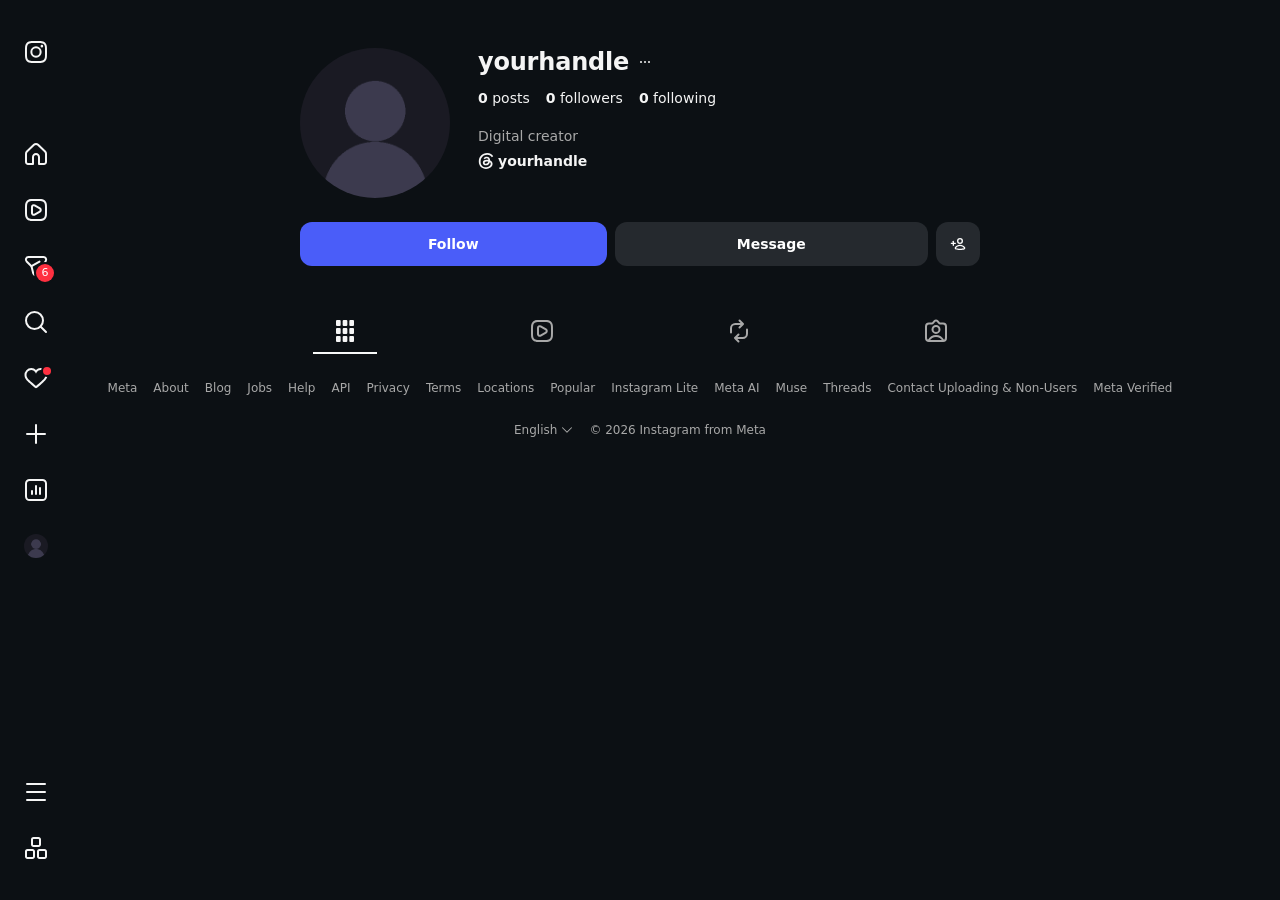
<file: instagram-preview/me.html>
<!doctype html>
<html lang="en">
<head>
<meta charset="utf-8">
<meta name="viewport" content="width=device-width, initial-scale=1">
<title>Instagram</title>
<link rel="icon" href="data:image/svg+xml,%3Csvg xmlns='http://www.w3.org/2000/svg' viewBox='0 0 24 24' fill='none' stroke='%23f5f5f5' stroke-width='2'%3E%3Crect x='3' y='3' width='18' height='18' rx='5'/%3E%3Ccircle cx='12' cy='12' r='4'/%3E%3Ccircle cx='17.5' cy='6.5' r='1' fill='%23f5f5f5'/%3E%3C/svg%3E">
<style>
:root{
  --bg:#0c1014; --bg-elev:#000; --text:#f5f5f5; --sec:#a8a8a8; --link:#708dff; --link-icon:#85a1ff;
  --btn:#4a5df9; --btn-hover:#3b4bd6; --btn2:#25292e; --btn2-hover:#353a40; --sep:#262626; --cell:#262626;
  --badge:#ff3040; --font:-apple-system,system-ui,"Segoe UI",Roboto,Helvetica,Arial,sans-serif;
}
*{box-sizing:border-box}
html,body{margin:0;background:var(--bg);color:var(--text);font-family:var(--font);font-size:14px;line-height:18px;-webkit-font-smoothing:antialiased}
a{color:inherit;text-decoration:none}
button{font:inherit;color:inherit;background:none;border:0;padding:0;cursor:pointer}
svg.ic{display:block;flex:none}
body.modal-open{overflow:hidden}

/* ---------- left nav ---------- */
.nav{position:fixed;left:0;top:0;bottom:0;width:72px;padding:24px 12px 24px;display:flex;flex-direction:column;z-index:20;background:var(--bg)}
.nav .logo{margin-bottom:46px}
.nav-item{flex:none;position:relative;width:48px;height:56px;display:flex;align-items:center;justify-content:center;border-radius:8px;cursor:pointer;transition:background .2s}
.nav-item:hover{background:rgba(255,255,255,.1)}
.nav-item:hover svg,.nav-item:hover img{transform:scale(1.05)}
.nav-item svg,.nav-item img{transition:transform .2s}
.nav-item img{width:24px;height:24px;border-radius:50%;object-fit:cover}
.nav .spacer{flex:1}
.badge{position:absolute;left:24px;top:26px;min-width:18px;height:18px;padding:0 4px;border-radius:9px;background:var(--badge);color:#fff;font-size:11px;line-height:18px;font-weight:400;text-align:center;box-shadow:0 0 0 2px var(--bg);display:flex;align-items:center;justify-content:center}
.dot{position:absolute;left:31px;top:17px;width:8px;height:8px;border-radius:50%;background:var(--badge);box-shadow:0 0 0 2px var(--bg)}

/* ---------- page ---------- */
.page{width:1119px;max-width:calc(100% - 72px);margin:0 auto;padding-top:30px}
.header{width:680px;max-width:100%;margin:0 auto;display:flex;align-items:flex-start;padding:0}
.avatar-wrap{position:relative;width:150px;height:150px;margin:18px 0 0;flex:none}
.avatar-wrap .ring{position:absolute;left:-6px;top:-6px;width:162px;height:162px;border-radius:50%;padding:3px;background:linear-gradient(45deg,#ffc900 0%,#ffc900 14.6%,#ffa200 25%,#ff8500 32.3%,#ff5c1a 40.8%,#ff2c43 50%,#fe016c 59.2%,#ed018f 67.7%,#df01ad 75%,#d400c3 80.6%,#d300c5 85.4%,#d300c5 100%)}
.avatar-wrap .ring::after{content:"";display:block;width:100%;height:100%;border-radius:50%;background:var(--bg)}
.avatar-wrap img{position:relative;width:150px;height:150px;border-radius:50%;object-fit:cover;display:block;cursor:pointer}
.info{margin-left:28px;padding-top:17px;flex:1;min-width:0}
.name-row{display:flex;align-items:center;height:30px}
.name-row h2{margin:0;font-size:24px;font-weight:700;line-height:30px;letter-spacing:-.2px}
.name-row .verified{margin-left:8px}
.name-row .options{margin-left:0;width:32px;height:32px;display:flex;align-items:center;justify-content:center;border-radius:50%;margin-top:-1px}
.name-row .options:hover{background:rgba(255,255,255,.08)}
.note{margin-top:5px;font-size:14px}
.counts{display:flex;gap:16px;margin-top:12px}
.counts b{font-weight:600}
.counts a{cursor:pointer}
.category{margin-top:20px;color:var(--sec)}
.bio{margin-top:5px;white-space:pre-wrap;word-break:break-word}
.links{margin-top:7px;display:flex;align-items:center;gap:16px}
.links .ext{display:flex;align-items:center;gap:4px;color:var(--link);font-weight:400}
.links .ext svg{color:var(--link-icon)}
.links .threads{display:flex;align-items:center;gap:4px;font-weight:600}
.actions{display:flex;gap:8px;margin-top:24px;width:680px;max-width:100%;margin-left:auto;margin-right:auto}
.btn{height:44px;border-radius:12px;font-weight:600;font-size:14px;color:#fff;display:flex;align-items:center;justify-content:center;padding:0 20px;transition:background .1s}
.btn.primary{background:var(--btn);flex:306}
.btn.primary:hover{background:var(--btn-hover)}
.btn.secondary{background:var(--btn2);flex:314}
.btn.secondary:hover{background:var(--btn2-hover)}
.btn.icon{width:44px;flex:none;padding:0;background:var(--btn2)}
.btn.icon:hover{background:var(--btn2-hover)}
.header-bottom{width:680px;max-width:100%;margin:24px auto 0}

/* tabs */
.tabs{width:655px;max-width:100%;margin:44px auto 0;display:flex;justify-content:space-between;height:44px}
.tab{width:64px;height:44px;display:flex;align-items:center;justify-content:center;color:var(--sec);border-bottom:2px solid transparent;cursor:pointer}
.tab:hover{color:var(--text)}
.tab.active{color:var(--text);border-bottom-color:#f8f9f9}

/* grid */
.grid{display:flex;flex-direction:column;margin-top:.5px}
.row{display:flex;margin-bottom:1px}
.cell{position:relative;width:calc((100% - 3px)/4);margin-right:1px;aspect-ratio:3/4;background:var(--cell);display:block;overflow:hidden;cursor:pointer}
.cell:nth-child(4n){margin-right:0}
.cell img{width:100%;height:100%;object-fit:cover;display:block}
.cell .mark{position:absolute;top:8px;right:9px;color:#fff;filter:drop-shadow(0 0 2px rgba(0,0,0,.35))}
.cell .hover{position:absolute;inset:0;background:rgba(0,0,0,.3);display:flex;align-items:center;justify-content:center;gap:30px;opacity:0;transition:opacity .15s;color:#fff;font-weight:700;font-size:16px}
.cell:hover .hover{opacity:1}
.cell .hover span{display:flex;align-items:center;gap:7px}
.empty{padding:60px 0 100px;display:flex;flex-direction:column;align-items:center;text-align:center}
.empty .circle{width:62px;height:62px;border:2px solid var(--text);border-radius:50%;display:flex;align-items:center;justify-content:center;margin-bottom:24px}
.empty h3{font-size:30px;font-weight:800;margin:0 0 24px;line-height:36px}
.empty p{margin:0;max-width:350px}

/* footer */
footer{padding:24px 16px 52px;font-size:12px;color:var(--sec);text-align:center}
footer .links{display:flex;flex-wrap:wrap;justify-content:center;gap:11px 16px;margin:0}
footer .links a:hover{text-decoration:underline}
footer .meta{display:flex;justify-content:center;gap:16px;margin-top:24px;align-items:center}
footer .meta .lang{display:flex;align-items:center;gap:4px}


/* ---------- post dialog ---------- */
.dialog{position:fixed;inset:0;background:rgba(0,0,0,.65);display:none;z-index:50;align-items:center;justify-content:center}
.dialog.open{display:flex}
.dialog .close{position:absolute;top:16px;right:16px;color:#fff;padding:8px}
.dialog .arrow{position:absolute;top:50%;transform:translateY(-50%);width:32px;height:32px;border-radius:50%;background:#fff;color:#000;display:flex;align-items:center;justify-content:center;opacity:.9}
.dialog .arrow:hover{opacity:1}
.dialog .arrow.prev{left:16px}.dialog .arrow.next{right:16px}
.post{display:flex;background:#000;max-height:calc(100vh - 48px);max-width:calc(100vw - 128px);border-radius:4px;overflow:hidden}
.post .media{position:relative;background:#000;display:flex;align-items:center;justify-content:center;max-width:calc(100vw - 128px - 500px)}
.post .media img{display:block;max-height:calc(100vh - 48px);max-width:100%;height:calc(100vh - 48px);object-fit:contain}
.post .media .sound[hidden]{display:none}
.post .media .sound{position:absolute;right:16px;bottom:16px;width:28px;height:28px;border-radius:50%;background:rgba(0,0,0,.6);display:flex;align-items:center;justify-content:center;color:#fff;z-index:2}
/* reel mode: 9:16 video, autoplay with sound */
.post.reel{max-height:calc(100vh - 48px)}
.post.reel .media{width:calc((100vh - 48px) * 9 / 16);height:calc(100vh - 48px);cursor:pointer}
.post.reel .media img{display:none}
.post .media video{display:none}
.post.reel .media video{display:block;width:100%;height:100%;object-fit:contain;background:#000}
.post .media .playov{position:absolute;inset:0;display:none;align-items:center;justify-content:center;color:#fff;pointer-events:none}
.post.reel.paused .media .playov{display:flex}
.post.reel.paused .media .playov svg{filter:drop-shadow(0 2px 6px rgba(0,0,0,.5))}
.post .side{width:500px;flex:none;background:var(--bg);display:flex;flex-direction:column;border-left:1px solid var(--sep)}
.post .side .top{display:flex;align-items:center;padding:14px 4px 14px 16px;min-height:72px;border-bottom:1px solid var(--sep);position:relative}
.post.reel .side .top{min-height:90px}
.ava{position:relative;width:32px;height:32px;flex:none}
.ava img{position:relative;z-index:1;width:32px;height:32px;border-radius:50%;object-fit:cover;display:block}
.ava.ring::before{content:"";position:absolute;left:-3.5px;top:-3.5px;width:39px;height:39px;border-radius:50%;background:linear-gradient(45deg,#ffc900 0%,#ffc900 14.6%,#ffa200 25%,#ff8500 32.3%,#ff5c1a 40.8%,#ff2c43 50%,#fe016c 59.2%,#ed018f 67.7%,#df01ad 75%,#d400c3 80.6%,#d300c5 85.4%,#d300c5 100%)}
.ava.ring::after{content:"";position:absolute;left:-2px;top:-2px;width:36px;height:36px;border-radius:50%;background:var(--bg)}
.post .side .top .txt{margin-left:16px;min-width:0;flex:1;padding-right:36px}
.post .side .top .row{display:flex;align-items:center;height:18px}
.post .side .top .u{font-weight:600;color:#f8f9f9;display:flex;align-items:center;gap:4px}
.post .side .top .dotsep{margin:0 6px;color:#f8f9f9}
.post .side .top .follow{color:var(--link);font-weight:600}
.post .side .top .sub{color:#a2aab4;font-size:14px;line-height:18px;margin-top:2px}
.post .side .top .sub.audio{color:var(--text);font-size:12px;line-height:16px;white-space:nowrap;overflow:hidden;text-overflow:ellipsis}
.post .side .top .opt{position:absolute;right:8px;top:50%;transform:translateY(-50%)}
.post .side .body{flex:1;overflow:auto;padding:17px 16px 16px}
.post .side .cap{display:flex;gap:16px}
.post .side .cap .t{white-space:pre-wrap;word-break:break-word;line-height:18px}
.post .side .cap .t b{font-weight:500;color:#fff;margin-right:4px}
.post .side .cap .t .vb{display:inline-block;vertical-align:-1px;margin-right:4px}
.post .side .cap .meta{margin-top:6px;font-size:12px;line-height:16px;color:#a2aab4}
/* comments under the caption (Instagram desktop dialog) */
.post .side .comments{display:flex;flex-direction:column;gap:16px;margin-top:16px}
.post .side .comments:empty{display:none}
.post .side .cm{display:flex;gap:16px;align-items:flex-start}
.post .side .cm .cava{width:32px;height:32px;border-radius:50%;object-fit:cover;flex:none;display:block}
.post .side .cm.small .cava{width:24px;height:24px}
.post .side .cm .c{flex:1;min-width:0}
.post .side .cm .t{white-space:pre-wrap;word-break:break-word;line-height:18px}
.post .side .cm .t b{font-weight:600;color:#f8f9f9;margin-right:4px}
.post .side .cm .t .vb{display:inline-block;vertical-align:-1px;margin-right:4px}
.post .side .cm .meta{margin-top:6px;font-size:12px;line-height:16px;color:#a2aab4;display:flex;gap:12px}
.post .side .cm .meta b{font-weight:600}
.post .side .cm .heart{color:var(--sec);padding:3px 0 0;flex:none}
.post .side .cm .heart:hover{color:var(--text)}
.post .side .cm .heart.on{color:#ff3040}
.post .side .replies{margin-top:12px}
.post .side .replies .vr{display:flex;align-items:center;gap:16px;font-size:12px;line-height:16px;font-weight:600;color:#a2aab4}
.post .side .replies .vr::before{content:"";width:24px;height:1px;background:#a2aab4}
.post .side .replies .rl{display:flex;flex-direction:column;gap:16px;margin-top:16px}
.post .side .replies .rl[hidden]{display:none}
.post .side .bottom{border-top:1px solid var(--sep);padding:6px 16px 16px}
.post .side .icons{display:flex;align-items:center;gap:18px;height:40px}
.post .side .icons .save{margin-left:auto}
.post .side .icons button:hover{color:var(--sec)}
.post .side .likes{font-weight:600;margin-top:8px}
.post .side .date{color:var(--sec);font-size:12px;margin-top:4px}
.post .side .comment{display:flex;align-items:center;gap:12px;border-top:1px solid var(--sep);padding:12px 16px 12px;color:var(--sec)}
.post .side .comment input{flex:1;background:none;border:0;color:var(--text);font:inherit;outline:none}
.post .side .comment input::placeholder{color:var(--sec)}
.post .side .comment .postbtn{color:var(--link);font-weight:600;opacity:.4}

@media (max-width:1240px){.page{max-width:calc(100% - 72px);margin-left:72px}}
</style>
</head>
<body>
<svg xmlns="http://www.w3.org/2000/svg" style="display:none"><symbol id="ic-logo" viewBox="0 0 24 24" fill="currentColor"><path d="M12 2.982c2.937 0 3.285.011 4.445.064a6.087 6.087 0 0 1 2.042.379 3.408 3.408 0 0 1 1.265.823 3.408 3.408 0 0 1 .823 1.265 6.087 6.087 0 0 1 .379 2.042c.053 1.16.064 1.508.064 4.445s-.011 3.285-.064 4.445a6.087 6.087 0 0 1-.379 2.042 3.643 3.643 0 0 1-2.088 2.088 6.087 6.087 0 0 1-2.042.379c-1.16.053-1.508.064-4.445.064s-3.285-.011-4.445-.064a6.087 6.087 0 0 1-2.043-.379 3.408 3.408 0 0 1-1.264-.823 3.408 3.408 0 0 1-.823-1.265 6.087 6.087 0 0 1-.379-2.042c-.053-1.16-.064-1.508-.064-4.445s.011-3.285.064-4.445a6.087 6.087 0 0 1 .379-2.042 3.408 3.408 0 0 1 .823-1.265 3.408 3.408 0 0 1 1.265-.823 6.087 6.087 0 0 1 2.042-.379c1.16-.053 1.508-.064 4.445-.064M12 1c-2.987 0-3.362.013-4.535.066a8.074 8.074 0 0 0-2.67.511 5.392 5.392 0 0 0-1.949 1.27 5.392 5.392 0 0 0-1.269 1.948 8.074 8.074 0 0 0-.51 2.67C1.012 8.638 1 9.013 1 12s.013 3.362.066 4.535a8.074 8.074 0 0 0 .511 2.67 5.392 5.392 0 0 0 1.27 1.949 5.392 5.392 0 0 0 1.948 1.269 8.074 8.074 0 0 0 2.67.51C8.638 22.988 9.013 23 12 23s3.362-.013 4.535-.066a8.074 8.074 0 0 0 2.67-.511 5.625 5.625 0 0 0 3.218-3.218 8.074 8.074 0 0 0 .51-2.67C22.988 15.362 23 14.987 23 12s-.013-3.362-.066-4.535a8.074 8.074 0 0 0-.511-2.67 5.392 5.392 0 0 0-1.27-1.949 5.392 5.392 0 0 0-1.948-1.269 8.074 8.074 0 0 0-2.67-.51C15.362 1.012 14.987 1 12 1Zm0 5.351A5.649 5.649 0 1 0 17.649 12 5.649 5.649 0 0 0 12 6.351Zm0 9.316A3.667 3.667 0 1 1 15.667 12 3.667 3.667 0 0 1 12 15.667Zm5.872-10.859a1.32 1.32 0 1 0 1.32 1.32 1.32 1.32 0 0 0-1.32-1.32Z"></path></symbol><symbol id="ic-home" viewBox="0 0 24 24" fill="currentColor"><path d="m21.762 8.786-7-6.68C13.266.68 10.734.68 9.238 2.106l-7 6.681A4.017 4.017 0 0 0 1 11.68V20c0 1.654 1.346 3 3 3h5.005a1 1 0 0 0 1-1L10 15c0-1.103.897-2 2-2 1.09 0 1.98.877 2 1.962L13.999 22a1 1 0 0 0 1 1H20c1.654 0 3-1.346 3-3v-8.32a4.021 4.021 0 0 0-1.238-2.894ZM21 20a1 1 0 0 1-1 1h-4.001L16 15c0-2.206-1.794-4-4-4s-4 1.794-4 4l.005 6H4a1 1 0 0 1-1-1v-8.32c0-.543.226-1.07.62-1.447l7-6.68c.747-.714 2.013-.714 2.76 0l7 6.68c.394.376.62.904.62 1.448V20Z"></path></symbol><symbol id="ic-reels" viewBox="0 0 24 24" fill="currentColor"><path d="M22.935 7.468c-.063-1.36-.307-2.142-.512-2.67a5.341 5.341 0 0 0-1.27-1.95 5.345 5.345 0 0 0-1.95-1.27c-.53-.206-1.311-.45-2.672-.513C15.333 1.012 14.976 1 12 1s-3.333.012-4.532.065c-1.36.063-2.142.307-2.67.512-.77.298-1.371.69-1.95 1.27a5.36 5.36 0 0 0-1.27 1.95c-.206.53-.45 1.311-.513 2.672C1.012 8.667 1 9.024 1 12s.012 3.333.065 4.532c.063 1.36.307 2.142.512 2.67.297.77.69 1.372 1.27 1.95.58.581 1.181.974 1.95 1.27.53.206 1.311.45 2.672.513C8.667 22.988 9.024 23 12 23s3.333-.012 4.532-.065c1.36-.063 2.142-.307 2.67-.512a5.33 5.33 0 0 0 1.95-1.27 5.356 5.356 0 0 0 1.27-1.95c.206-.53.45-1.311.513-2.672.053-1.198.065-1.555.065-4.531s-.012-3.333-.065-4.532Zm-1.998 8.972c-.05 1.07-.228 1.652-.38 2.04-.197.51-.434.874-.82 1.258a3.362 3.362 0 0 1-1.258.82c-.387.151-.97.33-2.038.379-1.162.052-1.51.063-4.441.063s-3.28-.01-4.44-.063c-1.07-.05-1.652-.228-2.04-.38a3.354 3.354 0 0 1-1.258-.82 3.362 3.362 0 0 1-.82-1.258c-.151-.387-.33-.97-.379-2.038C3.011 15.28 3 14.931 3 12s.01-3.28.063-4.44c.05-1.07.228-1.652.38-2.04.197-.51.434-.875.82-1.26a3.372 3.372 0 0 1 1.258-.819c.387-.15.97-.329 2.038-.378C8.72 3.011 9.069 3 12 3s3.28.01 4.44.063c1.07.05 1.652.228 2.04.38.51.197.874.433 1.258.82.385.382.622.747.82 1.258.151.387.33.97.379 2.038C20.989 8.72 21 9.069 21 12s-.01 3.28-.063 4.44Zm-4.584-6.828-5.25-3a2.725 2.725 0 0 0-2.745.01A2.722 2.722 0 0 0 6.988 9v6c0 .992.512 1.88 1.37 2.379.432.25.906.376 1.38.376.468 0 .937-.123 1.365-.367l5.25-3c.868-.496 1.385-1.389 1.385-2.388s-.517-1.892-1.385-2.388Zm-.993 3.04-5.25 3a.74.74 0 0 1-.748-.003.74.74 0 0 1-.374-.649V9a.74.74 0 0 1 .374-.65.737.737 0 0 1 .748-.002l5.25 3c.341.196.378.521.378.652s-.037.456-.378.651Z"></path></symbol><symbol id="ic-messages" viewBox="0 0 24 24" fill="currentColor"><path d="M13.973 20.046 21.77 6.928C22.8 5.195 21.55 3 19.535 3H4.466C2.138 3 .984 5.825 2.646 7.456l4.842 4.752 1.723 7.121c.548 2.266 3.571 2.721 4.762.717Z" fill="none" stroke="currentColor" stroke-linejoin="round" stroke-width="2"></path><line fill="none" stroke="currentColor" stroke-linecap="round" stroke-linejoin="round" stroke-width="2" x1="7.488" x2="15.515" y1="12.208" y2="7.641"></line></symbol><symbol id="ic-search" viewBox="0 0 24 24" fill="currentColor"><path d="M19 10.5A8.5 8.5 0 1 1 10.5 2a8.5 8.5 0 0 1 8.5 8.5Z" fill="none" stroke="currentColor" stroke-linecap="round" stroke-linejoin="round" stroke-width="2"></path><line fill="none" stroke="currentColor" stroke-linecap="round" stroke-linejoin="round" stroke-width="2" x1="16.511" x2="22" y1="16.511" y2="22"></line></symbol><symbol id="ic-heart" viewBox="0 0 24 24" fill="currentColor"><path d="M16.792 3.904A4.989 4.989 0 0 1 21.5 9.122c0 3.072-2.652 4.959-5.197 7.222-2.512 2.243-3.865 3.469-4.303 3.752-.477-.309-2.143-1.823-4.303-3.752C5.141 14.072 2.5 12.167 2.5 9.122a4.989 4.989 0 0 1 4.708-5.218 4.21 4.21 0 0 1 3.675 1.941c.84 1.175.98 1.763 1.12 1.763s.278-.588 1.11-1.766a4.17 4.17 0 0 1 3.679-1.938m0-2a6.04 6.04 0 0 0-4.797 2.127 6.052 6.052 0 0 0-4.787-2.127A6.985 6.985 0 0 0 .5 9.122c0 3.61 2.55 5.827 5.015 7.97.283.246.569.494.853.747l1.027.918a44.998 44.998 0 0 0 3.518 3.018 2 2 0 0 0 2.174 0 45.263 45.263 0 0 0 3.626-3.115l.922-.824c.293-.26.59-.519.885-.774 2.334-2.025 4.98-4.32 4.98-7.94a6.985 6.985 0 0 0-6.708-7.218Z"></path></symbol><symbol id="ic-plus" viewBox="0 0 24 24" fill="currentColor"><path d="M21 11h-8V3a1 1 0 1 0-2 0v8H3a1 1 0 1 0 0 2h8v8a1 1 0 1 0 2 0v-8h8a1 1 0 1 0 0-2Z"></path></symbol><symbol id="ic-dash" viewBox="0 0 24 24" fill="currentColor"><path d="M8 12a1 1 0 0 0-1 1v3a1 1 0 1 0 2 0v-3a1 1 0 0 0-1-1Zm8-3a1 1 0 0 0-1 1v6a1 1 0 1 0 2 0v-6a1 1 0 0 0-1-1Zm-4-2a1 1 0 0 0-1 1v8a1 1 0 1 0 2 0V8a1 1 0 0 0-1-1Z"></path><path d="M18.44 1H5.567a4.565 4.565 0 0 0-4.56 4.56v12.873a4.565 4.565 0 0 0 4.56 4.56H18.44a4.565 4.565 0 0 0 4.56-4.56V5.56A4.565 4.565 0 0 0 18.44 1ZM21 18.433a2.563 2.563 0 0 1-2.56 2.56H5.567a2.563 2.563 0 0 1-2.56-2.56V5.56A2.563 2.563 0 0 1 5.568 3H18.44A2.563 2.563 0 0 1 21 5.56v12.873Z"></path></symbol><symbol id="ic-menu" viewBox="0 0 24 24" fill="currentColor"><line fill="none" stroke="currentColor" stroke-linecap="round" stroke-linejoin="round" stroke-width="2" x1="3" x2="21" y1="4" y2="4"></line><line fill="none" stroke="currentColor" stroke-linecap="round" stroke-linejoin="round" stroke-width="2" x1="3" x2="21" y1="12" y2="12"></line><line fill="none" stroke="currentColor" stroke-linecap="round" stroke-linejoin="round" stroke-width="2" x1="3" x2="21" y1="20" y2="20"></line></symbol><symbol id="ic-meta" viewBox="0 0 24 24" fill="currentColor"><path d="M9.5 11h5c1.379 0 2.5-1.122 2.5-2.5v-5C17 2.122 15.879 1 14.5 1h-5A2.503 2.503 0 0 0 7 3.5v5C7 9.878 8.12 11 9.5 11ZM9 3.5a.5.5 0 0 1 .5-.5h5a.5.5 0 0 1 .5.5v5a.5.5 0 0 1-.5.5h-5a.5.5 0 0 1-.5-.5v-5ZM8.499 13h-5a2.503 2.503 0 0 0-2.5 2.5v5c0 1.378 1.12 2.5 2.5 2.5h5c1.379 0 2.5-1.122 2.5-2.5v-5c0-1.378-1.121-2.5-2.5-2.5Zm.5 7.5a.5.5 0 0 1-.5.5h-5a.5.5 0 0 1-.5-.5v-5a.5.5 0 0 1 .5-.5h5a.5.5 0 0 1 .5.5v5Zm11.5-7.5h-5a2.503 2.503 0 0 0-2.5 2.5v5c0 1.378 1.12 2.5 2.5 2.5h5c1.379 0 2.5-1.122 2.5-2.5v-5c0-1.378-1.121-2.5-2.5-2.5Zm.5 7.5a.5.5 0 0 1-.5.5h-5a.5.5 0 0 1-.5-.5v-5a.5.5 0 0 1 .5-.5h5a.5.5 0 0 1 .5.5v5Z"></path></symbol><symbol id="ic-verified" viewBox="0 0 40 40" fill="rgb(0, 149, 246)"><path d="M19.998 3.094 14.638 0l-2.972 5.15H5.432v6.354L0 14.64 3.094 20 0 25.359l5.432 3.137v5.905h5.975L14.638 40l5.36-3.094L25.358 40l3.232-5.6h6.162v-6.01L40 25.359 36.905 20 40 14.641l-5.248-3.03v-6.46h-6.419L25.358 0l-5.36 3.094Zm7.415 11.225 2.254 2.287-11.43 11.5-6.835-6.93 2.244-2.258 4.587 4.581 9.18-9.18Z" fill-rule="evenodd"></path></symbol><symbol id="ic-options" viewBox="0 0 24 24" fill="currentColor"><circle cx="12" cy="12" r="1.5"></circle><circle cx="6" cy="12" r="1.5"></circle><circle cx="18" cy="12" r="1.5"></circle></symbol><symbol id="ic-link" viewBox="0 0 24 24" fill="currentColor"><path d="m9.726 5.123 1.228-1.228a6.47 6.47 0 0 1 9.15 9.152l-1.227 1.227m-4.603 4.603-1.228 1.228a6.47 6.47 0 0 1-9.15-9.152l1.227-1.227" fill="none" stroke="currentColor" stroke-linecap="round" stroke-linejoin="round" stroke-width="2"></path><line fill="none" stroke="currentColor" stroke-linecap="round" stroke-linejoin="round" stroke-width="2" x1="8.471" x2="15.529" y1="15.529" y2="8.471"></line></symbol><symbol id="ic-threads" viewBox="0 0 976.98 1082" fill="currentColor"><path d="M770.347,500.347c-1.355-156.85-86.386-251.367-230.025-251.367-95.872,0-176.499,43.362-218.846,112.472l92.823,64.705c24.053-37.942,57.252-69.448,118.231-69.448,68.77,0,104.341,38.281,114.504,109.423-33.2-5.081-66.399-7.791-100.615-7.791-185.646,0-273.049,84.015-273.049,195.131,0,113.149,87.403,179.548,216.136,179.548,141.267,0,225.621-95.194,260.176-213.086,35.91,16.261,60.64,54.203,60.64,111.116,0,152.447-175.822,235.446-324.881,235.446-219.862,0-363.501-144.316-363.501-379.084,0-287.616,190.05-471.907,445.483-471.907,171.418,0,256.11,75.207,313.701,176.16l94.856-66.399C913.308,94.501,773.396,1,563.358,1,228.653,1,.999,238.478.999,583.008c0,315.057,222.911,497.992,488.507,497.992,219.523,0,441.418-128.055,441.418-347.24,0-114.504-65.721-190.389-160.577-233.413ZM485.441,718.854c-48.444,0-91.129-23.036-91.129-65.383,0-66.738,81.983-87.064,162.271-87.064,30.489,0,60.301,2.032,86.725,7.792-18.971,86.725-75.207,144.655-157.867,144.655Z"></path></symbol><symbol id="ic-similar" viewBox="0 0 24 24" fill="currentColor"><path d="M4 14V8a1 1 0 0 1 2 0v6a1 1 0 1 1-2 0Z" fill="currentColor"></path><path d="M8 10a1 1 0 1 1 0 2H2a1 1 0 1 1 0-2h6Zm9.5-2.5a2.5 2.5 0 1 0-5 0 2.5 2.5 0 0 0 5 0Zm2 0a4.5 4.5 0 1 1-9 0 4.5 4.5 0 0 1 9 0Zm-4.501 5.667c3.147 0 5.945 1.495 7.61 3.801.889 1.231.185 2.837-1.18 3.215-1.34.372-3.549.817-6.429.817-2.878 0-5.091-.447-6.44-.822-1.37-.38-2.048-1.995-1.17-3.212 1.666-2.305 4.463-3.8 7.609-3.8Zm0 2c-2.51 0-4.702 1.191-5.987 2.971-.01.015-.012.024-.012.024 0 .003 0 .01.004.02s.012.023.024.035c.012.01.032.025.068.035C10.297 18.585 12.33 19 15 19c2.674 0 4.7-.413 5.895-.744a.182.182 0 0 0 .076-.038.096.096 0 0 0 .025-.038.044.044 0 0 0 .004-.017s0-.008-.012-.024c-1.285-1.78-3.478-2.972-5.989-2.972Z" fill="currentColor"></path></symbol><symbol id="ic-tab-posts" viewBox="0 0 24 24" fill="currentColor"><rect height="6" rx="1" ry="1" width="4.667" x="3" y="1"></rect><rect height="6" rx="1" ry="1" width="4.667" x="16.333" y="1"></rect><rect height="6" rx="1" ry="1" width="4.667" x="9.667" y="1"></rect><rect height="6" rx="1" ry="1" width="4.667" x="3" y="9"></rect><rect height="6" rx="1" ry="1" width="4.667" x="16.333" y="9"></rect><rect height="6" rx="1" ry="1" width="4.667" x="9.667" y="9"></rect><rect height="6" rx="1" ry="1" width="4.667" x="3" y="17"></rect><rect height="6" rx="1" ry="1" width="4.667" x="16.333" y="17"></rect><rect height="6" rx="1" ry="1" width="4.667" x="9.667" y="17"></rect></symbol><symbol id="ic-tab-reposts" viewBox="0 0 24 24" fill="currentColor"><path d="M19.998 9.497a1 1 0 0 0-1 1v4.228a3.274 3.274 0 0 1-3.27 3.27h-5.313l1.791-1.787a1 1 0 0 0-1.412-1.416L7.29 18.287a1.004 1.004 0 0 0-.294.707v.001c0 .023.012.042.013.065a.923.923 0 0 0 .281.643l3.502 3.504a1 1 0 0 0 1.414-1.414l-1.797-1.798h5.318a5.276 5.276 0 0 0 5.27-5.27v-4.228a1 1 0 0 0-1-1zm-6.41-3.496-1.795 1.795a1 1 0 1 0 1.414 1.414l3.5-3.5a1.003 1.003 0 0 0 0-1.417l-3.5-3.5a1 1 0 0 0-1.414 1.414l1.794 1.794H8.27A5.277 5.277 0 0 0 3 9.271V13.5a1 1 0 0 0 2 0V9.271a3.275 3.275 0 0 1 3.271-3.27z"></path></symbol><symbol id="ic-tab-tagged" viewBox="0 0 24 24" fill="currentColor"><path d="M21 7.48a2 2 0 0 0-2-2h-3.046a2.002 2.002 0 0 1-1.506-.683l-1.695-1.939a1 1 0 0 0-1.506 0L9.552 4.797c-.38.434-.93.682-1.506.682H5a2 2 0 0 0-2 2V19l.01.206A2 2 0 0 0 5 21h14a2 2 0 0 0 2-2V7.48ZM23 19a4 4 0 0 1-4 4H5a4 4 0 0 1-3.995-3.794L1 19V7.48a4 4 0 0 1 4-4h3.046l1.696-1.94a3 3 0 0 1 4.516 0l1.696 1.94H19a4 4 0 0 1 4 4V19Z" fill="currentColor"></path><path d="M14.5 10.419a2.5 2.5 0 1 0-5 0 2.5 2.5 0 0 0 5 0Zm2 0a4.5 4.5 0 1 1-9 0 4.5 4.5 0 0 1 9 0ZM12 16.003c3.511 0 6.555 1.99 8.13 4.906a1 1 0 0 1-1.76.95c-1.248-2.31-3.64-3.857-6.37-3.857S6.878 19.55 5.63 21.86a1 1 0 0 1-1.76-.951c1.575-2.915 4.618-4.906 8.13-4.906Z" fill="currentColor"></path></symbol><symbol id="ic-pin" viewBox="0 0 24 24" fill="currentColor"><path d="m22.707 7.583-6.29-6.29a1 1 0 0 0-1.414 0 5.183 5.183 0 0 0-1.543 3.593L8.172 8.79a5.161 5.161 0 0 0-4.768 1.42 1 1 0 0 0 0 1.414l3.779 3.778-5.89 5.89a1 1 0 1 0 1.414 1.414l5.89-5.89 3.778 3.779a1 1 0 0 0 1.414 0 5.174 5.174 0 0 0 1.42-4.769l3.905-5.287a5.183 5.183 0 0 0 3.593-1.543 1 1 0 0 0 0-1.414Z"></path></symbol><symbol id="ic-clip" viewBox="0 0 24 24" fill="currentColor"><path d="M22.942 7.464c-.062-1.36-.306-2.143-.511-2.671a5.366 5.366 0 0 0-1.272-1.952 5.364 5.364 0 0 0-1.951-1.27c-.53-.207-1.312-.45-2.673-.513-1.2-.054-1.557-.066-4.535-.066s-3.336.012-4.536.066c-1.36.062-2.143.306-2.672.511-.769.3-1.371.692-1.951 1.272s-.973 1.182-1.27 1.951c-.207.53-.45 1.312-.513 2.673C1.004 8.665.992 9.022.992 12s.012 3.336.066 4.536c.062 1.36.306 2.143.511 2.671.298.77.69 1.373 1.272 1.952.58.581 1.182.974 1.951 1.27.53.207 1.311.45 2.673.513 1.199.054 1.557.066 4.535.066s3.336-.012 4.536-.066c1.36-.062 2.143-.306 2.671-.511a5.368 5.368 0 0 0 1.953-1.273c.58-.58.972-1.181 1.27-1.95.206-.53.45-1.312.512-2.673.054-1.2.066-1.557.066-4.535s-.012-3.336-.066-4.536Zm-7.085 6.055-5.25 3c-1.167.667-2.619-.175-2.619-1.519V9c0-1.344 1.452-2.186 2.619-1.52l5.25 3c1.175.672 1.175 2.368 0 3.04Z"></path></symbol><symbol id="ic-carousel" viewBox="0 0 48 48" fill="currentColor"><path d="M34.8 29.7V11c0-2.9-2.3-5.2-5.2-5.2H11c-2.9 0-5.2 2.3-5.2 5.2v18.7c0 2.9 2.3 5.2 5.2 5.2h18.7c2.8-.1 5.1-2.4 5.1-5.2zM39.2 15v16.1c0 4.5-3.7 8.2-8.2 8.2H14.9c-.6 0-.9.7-.5 1.1 1 1.1 2.4 1.8 4.1 1.8h13.4c5.7 0 10.3-4.6 10.3-10.3V18.5c0-1.6-.7-3.1-1.8-4.1-.5-.4-1.2 0-1.2.6z"></path></symbol><symbol id="ic-chevron-down" viewBox="0 0 24 24" fill="currentColor"><path d="M21 17.502a.997.997 0 0 1-.707-.293L12 8.913l-8.293 8.296a1 1 0 1 1-1.414-1.414l9-9.004a1.03 1.03 0 0 1 1.414 0l9 9.004A1 1 0 0 1 21 17.502Z"></path></symbol><symbol id="ic-like" viewBox="0 0 24 24" fill="currentColor"><path d="M16.792 3.904A4.989 4.989 0 0 1 21.5 9.122c0 3.072-2.652 4.959-5.197 7.222-2.512 2.243-3.865 3.469-4.303 3.752-.477-.309-2.143-1.823-4.303-3.752C5.141 14.072 2.5 12.167 2.5 9.122a4.989 4.989 0 0 1 4.708-5.218 4.21 4.21 0 0 1 3.675 1.941c.84 1.175.98 1.763 1.12 1.763s.278-.588 1.11-1.766a4.17 4.17 0 0 1 3.679-1.938m0-2a6.04 6.04 0 0 0-4.797 2.127 6.052 6.052 0 0 0-4.787-2.127A6.985 6.985 0 0 0 .5 9.122c0 3.61 2.55 5.827 5.015 7.97.283.246.569.494.853.747l1.027.918a44.998 44.998 0 0 0 3.518 3.018 2 2 0 0 0 2.174 0 45.263 45.263 0 0 0 3.626-3.115l.922-.824c.293-.26.59-.519.885-.774 2.334-2.025 4.98-4.32 4.98-7.94a6.985 6.985 0 0 0-6.708-7.218Z"/></symbol><symbol id="ic-like-filled" viewBox="0 0 48 48" fill="currentColor"><path d="M34.6 3.1c-4.5 0-7.9 1.8-10.6 5.6-2.7-3.7-6.1-5.5-10.6-5.5C6 3.1 0 9.6 0 17.6c0 7.3 5.4 12 10.6 16.5.6.5 1.3 1.1 1.9 1.7l2.3 2c4.4 3.9 6.6 5.9 7.6 6.5.5.3 1.1.5 1.6.5s1.1-.2 1.6-.5c1-.6 2.8-2.2 7.8-6.8l2-1.8c.7-.6 1.3-1.2 2-1.7C42.7 29.6 48 25 48 17.6c0-8-6-14.5-13.4-14.5z"/></symbol><symbol id="ic-comment" viewBox="0 0 24 24" fill="none" stroke="currentColor" stroke-width="2" stroke-linejoin="round"><path d="M20.656 17.008a9.993 9.993 0 1 0-3.59 3.615L22 22Z"/></symbol><symbol id="ic-share" viewBox="0 0 24 24" fill="none" stroke="currentColor" stroke-width="2" stroke-linejoin="round"><line x1="22" x2="9.218" y1="3" y2="10.083"/><polygon points="11.698 20.334 22 3.001 2 3.001 9.218 10.084 11.698 20.334"/></symbol><symbol id="ic-save" viewBox="0 0 24 24" fill="none" stroke="currentColor" stroke-width="2" stroke-linejoin="round"><polygon points="20 21 12 13.44 4 21 4 3 20 3 20 21"/></symbol><symbol id="ic-emoji" viewBox="0 0 24 24" fill="currentColor"><path d="M15.83 10.997a1.167 1.167 0 1 0 1.167 1.167 1.167 1.167 0 0 0-1.167-1.167Zm-6.5 1.167a1.167 1.167 0 1 0-1.166 1.167 1.167 1.167 0 0 0 1.166-1.167Zm5.163 3.24a3.406 3.406 0 0 1-4.982 0 1 1 0 1 0-1.46 1.368 5.4 5.4 0 0 0 7.902 0 1 1 0 0 0-1.46-1.368ZM12 .503a11.5 11.5 0 1 0 11.5 11.5A11.513 11.513 0 0 0 12 .503Zm0 21a9.5 9.5 0 1 1 9.5-9.5 9.51 9.51 0 0 1-9.5 9.5Z"/></symbol><symbol id="ic-close" viewBox="0 0 24 24" fill="none" stroke="currentColor" stroke-width="2" stroke-linecap="round"><polyline points="20.643 3.357 12 12 3.353 20.647"/><line x1="20.649" x2="3.354" y1="20.649" y2="3.354"/></symbol><symbol id="ic-chevron-left" viewBox="0 0 24 24" fill="currentColor"><path d="M16.707 20.293 8.414 12l8.293-8.293a1 1 0 1 0-1.414-1.414l-9 9a1 1 0 0 0 0 1.414l9 9a1 1 0 0 0 1.414-1.414Z"/></symbol><symbol id="ic-chevron-right" viewBox="0 0 24 24" fill="currentColor"><path d="M7.293 3.707 15.586 12l-8.293 8.293a1 1 0 1 0 1.414 1.414l9-9a1 1 0 0 0 0-1.414l-9-9a1 1 0 0 0-1.414 1.414Z"/></symbol><symbol id="ic-audio-off" viewBox="0 0 48 48" fill="currentColor"><path d="M1.5 13.3c-.8 0-1.5.7-1.5 1.5v18.4c0 .8.7 1.5 1.5 1.5h8.7l12.9 12.9c.9.9 2.5.3 2.5-1v-9.8c0-.4-.2-.8-.4-1.1l-22-22c-.3-.3-.7-.4-1.1-.4h-.6zm46.8 31.4-5.5-5.5C44.9 36.6 48 31.4 48 24c0-11.4-7.2-17.4-7.2-17.4-.6-.6-1.6-.6-2.2 0L37.2 8c-.6.6-.6 1.6 0 2.2 0 0 5.7 5 5.7 13.8 0 5.4-2.1 9.3-3.8 11.6L35.5 32c1.1-1.7 2.3-4.4 2.3-8 0-6.8-4.1-10.3-4.1-10.3-.6-.6-1.6-.6-2.2 0l-1.4 1.4c-.6.6-.6 1.6 0 2.2 0 0 2.6 2 2.6 6.7 0 1.8-.4 3.2-.9 4.3L25.6 22V1.4c0-1.3-1.6-1.9-2.5-1L13.5 10 3.3-.2c-.6-.6-1.6-.6-2.2 0L-.2 1.1c-.6.6-.6 1.6 0 2.2L45 48.3c.6.6 1.6.6 2.2 0l1.1-1.1c.6-.6.6-1.7 0-2.5z"/></symbol><symbol id="ic-audio-on" viewBox="0 0 24 24" fill="currentColor"><path d="M16.636 7.028a1.5 1.5 0 1 0-2.395 1.807 5.365 5.365 0 0 1 1.103 3.17 5.378 5.378 0 0 1-1.105 3.176 1.5 1.5 0 1 0 2.395 1.806 8.396 8.396 0 0 0 1.71-4.981 8.39 8.39 0 0 0-1.708-4.978Zm3.73-2.332A1.5 1.5 0 1 0 18.04 6.59 8.823 8.823 0 0 1 20 12.007a8.798 8.798 0 0 1-1.96 5.415 1.5 1.5 0 0 0 2.326 1.894 11.672 11.672 0 0 0 2.635-7.31 11.682 11.682 0 0 0-2.635-7.31Zm-8.963-3.613a1.001 1.001 0 0 0-1.082.187L5.265 6H2a1 1 0 0 0-1 1v10.003a1 1 0 0 0 1 1h3.265l5.01 4.682.02.021a1 1 0 0 0 1.704-.814L12.005 2a1 1 0 0 0-.602-.917Z"/></symbol><symbol id="ic-play" viewBox="0 0 24 24" fill="currentColor"><path d="M5.888 22.5a3.46 3.46 0 0 1-1.721-.46l-.003-.002a3.451 3.451 0 0 1-1.72-2.982V4.943a3.445 3.445 0 0 1 5.163-2.987l12.226 7.059a3.444 3.444 0 0 1-.001 5.967l-12.22 7.056a3.462 3.462 0 0 1-1.724.462Z"/></symbol></svg>

<nav class="nav" aria-label="Primary">
  <a class="nav-item logo" href="#" title="Instagram"><svg class="ic" width="24" height="24"><use href="#ic-logo"/></svg></a>
  <a class="nav-item" href="#" title="Home"><svg class="ic" width="24" height="24"><use href="#ic-home"/></svg></a>
  <a class="nav-item" href="#" title="Reels"><svg class="ic" width="24" height="24"><use href="#ic-reels"/></svg></a>
  <a class="nav-item" href="#" title="Messages"><svg class="ic" width="24" height="24"><use href="#ic-messages"/></svg><span class="badge" id="msgBadge">6</span></a>
  <a class="nav-item" href="#" title="Search"><svg class="ic" width="24" height="24"><use href="#ic-search"/></svg></a>
  <a class="nav-item" href="#" title="Notifications"><svg class="ic" width="24" height="24"><use href="#ic-heart"/></svg><span class="dot"></span></a>
  <a class="nav-item" href="#" title="New post"><svg class="ic" width="24" height="24"><use href="#ic-plus"/></svg></a>
  <a class="nav-item" href="#" title="Professional dashboard"><svg class="ic" width="24" height="24"><use href="#ic-dash"/></svg></a>
  <a class="nav-item" href="#" title="Profile"><img id="viewerAvatar" alt="Your profile picture"></a>
  <div class="spacer"></div>
  <a class="nav-item" href="#" title="Settings"><svg class="ic" width="24" height="24"><use href="#ic-menu"/></svg></a>
  <a class="nav-item" href="#" title="Also from Meta"><svg class="ic" width="24" height="24"><use href="#ic-meta"/></svg></a>
</nav>

<main class="page">
  <header class="header">
    <div class="avatar-wrap">
      <div class="ring" id="ring"></div>
      <img id="avatar" alt="profile picture">
    </div>
    <section class="info">
      <div class="name-row">
        <h2 id="username">iamnotsrc</h2>
        <svg class="ic verified" id="verified" width="18" height="18"><use href="#ic-verified"/></svg>
        <button class="options" title="Options"><svg class="ic" width="16" height="16"><use href="#ic-options"/></svg></button>
      </div>
      <div class="note" id="note"></div>
      <ul class="counts" style="list-style:none;margin:12px 0 0;padding:0">
        <li><b id="cPosts"></b> posts</li>
        <li><a href="#"><b id="cFollowers"></b> followers</a></li>
        <li><a href="#"><b id="cFollowing"></b> following</a></li>
      </ul>
      <div class="category" id="category"></div>
      <div class="bio" id="bio"></div>
      <div class="links">
        <a class="ext" id="extLink" href="#" target="_blank" rel="noopener"><svg class="ic" width="16" height="16"><use href="#ic-link"/></svg><span id="extLinkText"></span></a>
        <a class="threads" id="threads" href="#" target="_blank" rel="noopener"><svg class="ic" width="16" height="16"><use href="#ic-threads"/></svg><span id="threadsText"></span></a>
      </div>
    </section>
  </header>
  <div class="actions header-bottom">
    <button class="btn primary" id="followBtn">Follow</button>
    <button class="btn secondary">Message</button>
    <button class="btn icon" title="Similar accounts"><svg class="ic" width="16" height="16"><use href="#ic-similar"/></svg></button>
  </div>

  <div class="tabs" role="tablist">
    <a class="tab active" data-tab="posts" href="#" role="tab" title="Posts"><svg class="ic" width="24" height="24"><use href="#ic-tab-posts"/></svg></a>
    <a class="tab" data-tab="reels" href="#" role="tab" title="Reels"><svg class="ic" width="24" height="24"><use href="#ic-reels"/></svg></a>
    <a class="tab" data-tab="reposts" href="#" role="tab" title="Reposts"><svg class="ic" width="24" height="24"><use href="#ic-tab-reposts"/></svg></a>
    <a class="tab" data-tab="tagged" href="#" role="tab" title="Tagged"><svg class="ic" width="24" height="24"><use href="#ic-tab-tagged"/></svg></a>
  </div>

  <div class="grid" id="grid"></div>

  <footer>
    <div class="links">
      <a href="#">Meta</a><a href="#">About</a><a href="#">Blog</a><a href="#">Jobs</a><a href="#">Help</a><a href="#">API</a><a href="#">Privacy</a><a href="#">Terms</a><a href="#">Locations</a><a href="#">Popular</a><a href="#">Instagram Lite</a><a href="#">Meta AI</a><a href="#">Muse</a><a href="#">Threads</a><a href="#">Contact Uploading &amp; Non-Users</a><a href="#">Meta Verified</a>
    </div>
    <div class="meta">
      <span class="lang">English <svg class="ic" width="12" height="12" style="transform:rotate(180deg)"><use href="#ic-chevron-down"/></svg></span>
      <span>© 2026 Instagram from Meta</span>
      
    </div>
  </footer>
</main>

<div class="dialog" id="dialog" aria-modal="true" role="dialog">
  <button class="close" id="dlgClose" title="Close"><svg class="ic" width="18" height="18"><use href="#ic-close"/></svg></button>
  <button class="arrow prev" id="dlgPrev"><svg class="ic" width="16" height="16"><use href="#ic-chevron-left"/></svg></button>
  <button class="arrow next" id="dlgNext"><svg class="ic" width="16" height="16"><use href="#ic-chevron-right"/></svg></button>
  <article class="post" id="postCard">
    <div class="media" id="dlgMedia"><img id="dlgImg" alt=""><video id="dlgVideo" playsinline loop preload="auto"></video><span class="playov"><svg class="ic" width="72" height="72"><use href="#ic-play"/></svg></span><button class="sound" id="dlgSound" hidden title="Toggle audio"><svg class="ic" width="12" height="12"><use href="#ic-audio-on"/></svg></button></div>
    <div class="side">
      <div class="top">
        <div class="ava ring"><img id="dlgAvatar" alt=""></div>
        <div class="txt">
          <div class="row"><span class="u"><span id="dlgUser"></span><svg class="ic vb" width="12" height="12"><use href="#ic-verified"/></svg></span>
          <span class="dotsep">•</span><button class="follow">Follow</button></div>
          <div class="sub" id="dlgLabel"></div>
          <div class="sub audio" id="dlgAudio"></div>
        </div>
        <button class="opt" title="More options"><svg class="ic" width="24" height="24"><use href="#ic-options"/></svg></button>
      </div>
      <div class="body">
        <div class="cap">
          <div class="ava ring"><img id="dlgAvatar2" alt=""></div>
          <div><div class="t"><b id="dlgUser2"></b><svg class="ic vb" width="12" height="12"><use href="#ic-verified"/></svg><span id="dlgCaption"></span></div><div class="meta" id="dlgAgo"></div></div>
        </div>
        <div class="comments" id="dlgComments"></div>
      </div>
      <div class="bottom">
        <div class="icons">
          <button id="likeBtn" title="Like"><svg class="ic" width="24" height="24"><use href="#ic-like"/></svg></button>
          <button title="Comment"><svg class="ic" width="24" height="24"><use href="#ic-comment"/></svg></button>
          <button class="repost" title="Repost"><svg class="ic" width="24" height="24"><use href="#ic-tab-reposts"/></svg></button>
          <button title="Share"><svg class="ic" width="24" height="24"><use href="#ic-share"/></svg></button>
          <button class="save" title="Save"><svg class="ic" width="24" height="24"><use href="#ic-save"/></svg></button>
        </div>
        <div class="likes" id="dlgLikes"></div>
        <div class="date" id="dlgDate"></div>
      </div>
      <div class="comment">
        <svg class="ic" width="24" height="24"><use href="#ic-emoji"/></svg>
        <input placeholder="Add a comment…">
        <span class="postbtn">Post</span>
      </div>
    </div>
  </article>
</div>

<script src="my-account.js"></script>
<script>
(function(){
  const P = window.IG_PROFILE, POSTS = window.IG_POSTS;
  const $ = id => document.getElementById(id);
  // local files keep their names when swapped (profile.jpg), so bust the browser cache on every load
  const V = '?v=' + Date.now(), bust = u => u ? u + V : u;
  P.avatar = bust(P.avatar); P.viewerAvatar = bust(P.viewerAvatar);
  // ---- profile header
  document.title = `${P.fullName || P.username} (@${P.username}) • Instagram photos and videos`;
  $('avatar').src = P.avatar; $('avatar').alt = `${P.username}'s profile picture`;
  $('ring').style.display = P.storyRing ? '' : 'none';
  $('username').textContent = P.username;
  $('verified').style.display = P.verified ? '' : 'none';
  $('note').textContent = P.note || ''; $('note').style.display = P.note ? '' : 'none';
  $('cPosts').textContent = P.posts; $('cFollowers').textContent = P.followers; $('cFollowing').textContent = P.following;
  $('category').textContent = P.category || ''; $('category').style.display = P.category ? '' : 'none';
  $('bio').textContent = P.bio || '';
  if (P.link) { $('extLink').href = P.link.href; $('extLinkText').textContent = P.link.text; } else $('extLink').style.display = 'none';
  if (P.threads) { $('threads').href = 'https://www.threads.com/@' + P.threads; $('threadsText').textContent = P.threads; } else $('threads').style.display = 'none';
  $('viewerAvatar').src = P.viewerAvatar || P.avatar;

  // follow toggle
  const fb = $('followBtn');
  fb.addEventListener('click', () => {
    const on = fb.classList.toggle('secondary'); fb.classList.toggle('primary', !on);
    fb.innerHTML = on ? 'Following <svg class="ic" width="12" height="12" style="margin-left:6px"><use href="#ic-chevron-down"/></svg>' : 'Follow';
  });

  // ---- deterministic fake engagement numbers so the hover overlay looks real
  const h = s => { let x = 0; for (const c of s) x = (x * 31 + c.charCodeAt(0)) >>> 0; return x; };
  const fmt = n => n >= 1e6 ? (n/1e6).toFixed(1).replace(/\.0$/,'') + 'M' : n >= 1e4 ? Math.round(n/1e3) + 'K' : n >= 1e3 ? (n/1e3).toFixed(1).replace(/\.0$/,'') + 'K' : String(n);
  POSTS.forEach((p, i) => { const x = h(p.href || p.file); p.likes = p.likes ?? 1800 + (x % 23000); p.comments = p.comments ?? 12 + (x % 190); p.daysAgo = p.daysAgo ?? (i * 3 + 1); });

  // ---- grid
  const grid = $('grid');
  const svg = (id, s) => `<svg class="ic" width="${s}" height="${s}"><use href="#${id}"/></svg>`;
  function render(tab) {
    grid.innerHTML = '';
    let list = POSTS;
    if (tab === 'reels') list = POSTS.filter(p => p.kind === 'reel');
    if (tab === 'reposts' || tab === 'tagged') {
      grid.innerHTML = tab === 'tagged'
        ? `<div class="empty"><div class="circle">${svg('ic-tab-tagged', 32)}</div><h3>Photos of you</h3><p>When people tag you in photos, they'll appear here.</p></div>`
        : `<div class="empty"><div class="circle">${svg('ic-tab-reposts', 32)}</div><h3>No reposts yet</h3><p>Reposted reels and posts will show up here.</p></div>`;
      return;
    }
    for (let r = 0; r < list.length; r += 4) {
      const row = document.createElement('div'); row.className = 'row';
      list.slice(r, r + 4).forEach(p => {
        const a = document.createElement('a'); a.className = 'cell'; a.href = p.href || '#'; a.dataset.idx = POSTS.indexOf(p);
        const mark = p.pinned ? svg('ic-pin', 20) : p.kind === 'reel' ? svg('ic-clip', 20) : p.kind === 'carousel' ? svg('ic-carousel', 20) : '';
        a.innerHTML = `<img src="${p.file}" alt="" loading="lazy"><span class="mark">${mark}</span>
          <div class="hover"><span>${svg('ic-like-filled', 19)} ${fmt(p.likes)}</span><span>${svg('ic-comment', 20)} ${fmt(p.comments)}</span></div>`;
        a.addEventListener('click', e => { e.preventDefault(); open(+a.dataset.idx); });
        row.appendChild(a);
      });
      grid.appendChild(row);
    }
  }
  document.querySelectorAll('.tab').forEach(t => t.addEventListener('click', e => {
    e.preventDefault(); document.querySelectorAll('.tab').forEach(x => x.classList.remove('active')); t.classList.add('active'); render(t.dataset.tab);
  }));
  render('posts');
  if (location.hash.length > 1) { const k = POSTS.findIndex(p => (p.href||'').replace(/^\//,'') === location.hash.slice(1)); if (k >= 0) setTimeout(() => open(k), 0); }

  // ---- post dialog
  const dlg = $('dialog'); let cur = -1;
  const months = ['January','February','March','April','May','June','July','August','September','October','November','December'];
  const card = $('postCard'), video = $('dlgVideo'), soundBtn = $('dlgSound');
  let soundOn = true; // reels play with sound by default; the toggle is remembered while the page is open
  const setSoundIcon = () => soundBtn.innerHTML = svg(soundOn ? 'ic-audio-on' : 'ic-audio-off', 12);
  const ago = s => { const m = Math.max(1, Math.round((Date.now() / 1000 - s) / 60)); if (m < 60) return m + ' minutes ago'; const h = Math.round(m / 60); if (h < 24) return h + ' hours ago'; const d = Math.round(h / 24); if (d < 7) return d + ' days ago'; const w = Math.round(d / 7); return w + ' weeks ago'; };
  const agoShort = s => { const h = Math.max(1, Math.round((Date.now() / 1000 - s) / 3600)); if (h < 24) return h + 'h'; const d = Math.round(h / 24); if (d < 7) return d + 'd'; return Math.round(d / 7) + 'w'; };
  function stopVideo() { video.pause(); video.removeAttribute('src'); video.load(); card.classList.remove('paused'); }
  function open(i) {
    cur = i; const p = POSTS[i];
    const isReel = p.kind === 'reel' && p.video;
    stopVideo();
    card.classList.toggle('reel', isReel);
    $('dlgImg').src = p.file;
    soundBtn.hidden = !isReel;
    $('dlgAvatar').src = P.avatar; $('dlgAvatar2').src = P.avatar;
    $('dlgUser').textContent = P.username; $('dlgUser2').textContent = P.username;
    document.querySelectorAll('.post .vb').forEach(e => e.style.display = P.verified ? '' : 'none');
    $('dlgLabel').textContent = p.label || ''; $('dlgLabel').style.display = p.label ? '' : 'none';
    $('dlgAudio').textContent = p.audio || ''; $('dlgAudio').style.display = p.audio ? '' : 'none';
    const cap = (p.caption || '').replace(/\n{3,}/g, '\n\n');
    $('dlgCaption').innerHTML = cap.replace(/[&<>]/g, c => ({'&':'&amp;','<':'&lt;','>':'&gt;'}[c])).replace(/(#\w+)/g, '<span style="color:var(--link)">$1</span>');
    if (p.taken_at) {
      $('dlgAgo').textContent = agoShort(p.taken_at);
      const d = new Date(p.taken_at * 1000), days = (Date.now() / 1000 - p.taken_at) / 86400;
      $('dlgDate').textContent = days < 7 ? ago(p.taken_at) : months[d.getMonth()] + ' ' + d.getDate() + (d.getFullYear() !== new Date().getFullYear() ? ', ' + d.getFullYear() : '');
    } else {
      const d = new Date(Date.now() - p.daysAgo * 864e5);
      $('dlgAgo').textContent = p.daysAgo < 7 ? p.daysAgo + 'd' : Math.round(p.daysAgo / 7) + 'w';
      $('dlgDate').textContent = months[d.getMonth()] + ' ' + d.getDate() + (d.getFullYear() !== new Date().getFullYear() ? ', ' + d.getFullYear() : '');
    }
    renderComments(p.thread || []);
    $('dlgLikes').textContent = fmt(p.likes) + ' likes';
    $('likeBtn').innerHTML = svg('ic-like', 24); $('likeBtn').style.color = '';
    $('dlgPrev').style.visibility = i > 0 ? '' : 'hidden';
    $('dlgNext').style.visibility = i < POSTS.length - 1 ? '' : 'hidden';
    dlg.classList.add('open'); document.body.classList.add('modal-open');
    history.replaceState(null, '', '#' + (p.href || '').replace(/^\//, ''));
    if (isReel) {
      video.poster = p.file; video.src = p.video; video.muted = !soundOn; setSoundIcon();
      video.play().catch(() => { // browser refused unmuted autoplay (no user gesture yet): fall back to muted, like Instagram
        soundOn = false; video.muted = true; setSoundIcon(); video.play().catch(() => card.classList.add('paused'));
      });
    }
  }
  // ---- comment threads: [{user, text, ago, likes, self, avatar, replies:[...]}]
  const DEF_AVA = "data:image/svg+xml;utf8,<svg xmlns='http://www.w3.org/2000/svg' viewBox='0 0 32 32'><circle cx='16' cy='16' r='16' fill='%23dbdbdb'/><circle cx='16' cy='12.5' r='5.5' fill='%23fff'/><path d='M5 28.5c1.5-6.5 6-9.5 11-9.5s9.5 3 11 9.5A16 16 0 0 1 5 28.5z' fill='%23fff'/></svg>";
  const esc = s => String(s || '').replace(/[&<>]/g, c => ({'&':'&amp;','<':'&lt;','>':'&gt;'}[c]));
  const likesTxt = n => n ? `<b>${fmt(n)} like${n === 1 ? '' : 's'}</b>` : '';
  function cmHtml(c, small) {
    const ava = c.self ? P.avatar : (c.avatar || DEF_AVA);
    const vb = c.self && P.verified ? svg('ic-verified', 12).replace('class="ic"', 'class="ic vb"') : '';
    const rs = (c.replies || []);
    const replies = rs.length ? `<div class="replies"><button class="vr" data-n="${rs.length}">View replies (${rs.length})</button><div class="rl" hidden>${rs.map(r => cmHtml(r, true)).join('')}</div></div>` : '';
    return `<div class="cm${small ? ' small' : ''}"><img class="cava" src="${ava}" alt=""><div class="c"><div class="t"><b>${esc(c.user)}</b>${vb}${esc(c.text)}</div><div class="meta"><span>${esc(c.ago)}</span>${likesTxt(c.likes)}<b>Reply</b></div>${replies}</div><button class="heart" title="Like">${svg('ic-like', 12)}</button></div>`;
  }
  function renderComments(list) {
    const box = $('dlgComments'); box.innerHTML = list.map(c => cmHtml(c, false)).join('');
    box.querySelectorAll('.vr').forEach(b => b.addEventListener('click', () => { const rl = b.nextElementSibling; rl.hidden = !rl.hidden; b.textContent = rl.hidden ? `View replies (${b.dataset.n})` : 'Hide replies'; }));
    box.querySelectorAll('.heart').forEach(b => b.addEventListener('click', () => { const on = b.classList.toggle('on'); b.innerHTML = svg(on ? 'ic-like-filled' : 'ic-like', 12); }));
  }
  function close() { stopVideo(); dlg.classList.remove('open'); document.body.classList.remove('modal-open'); history.replaceState(null, '', location.pathname); }
  soundBtn.addEventListener('click', e => { e.stopPropagation(); soundOn = !soundOn; video.muted = !soundOn; setSoundIcon(); if (video.paused) video.play().catch(() => {}); });
  let lastToggle = 0;
  $('dlgMedia').addEventListener('click', e => {
    if (!card.classList.contains('reel') || e.target.closest('.sound')) return;
    const now = Date.now(); if (now - lastToggle < 250) return; lastToggle = now; // guard against synthetic double clicks
    if (video.paused) video.play().catch(() => {}); else video.pause();
  });
  video.addEventListener('play', () => card.classList.remove('paused'));
  video.addEventListener('pause', () => { if (dlg.classList.contains('open') && video.src) card.classList.add('paused'); });
  $('dlgClose').addEventListener('click', close);
  $('dlgPrev').addEventListener('click', () => cur > 0 && open(cur - 1));
  $('dlgNext').addEventListener('click', () => cur < POSTS.length - 1 && open(cur + 1));
  dlg.addEventListener('click', e => { if (e.target === dlg) close(); });
  document.addEventListener('keydown', e => {
    if (!dlg.classList.contains('open')) return;
    if (e.key === 'Escape') close(); if (e.key === 'ArrowLeft' && cur > 0) open(cur - 1); if (e.key === 'ArrowRight' && cur < POSTS.length - 1) open(cur + 1);
  });
  $('likeBtn').addEventListener('click', () => {
    const liked = $('likeBtn').dataset.on === '1'; $('likeBtn').dataset.on = liked ? '0' : '1';
    $('likeBtn').innerHTML = liked ? svg('ic-like', 24) : svg('ic-like-filled', 24); $('likeBtn').style.color = liked ? '' : '#ff3040';
  });
})();
</script>
</body>
</html>
</file>
